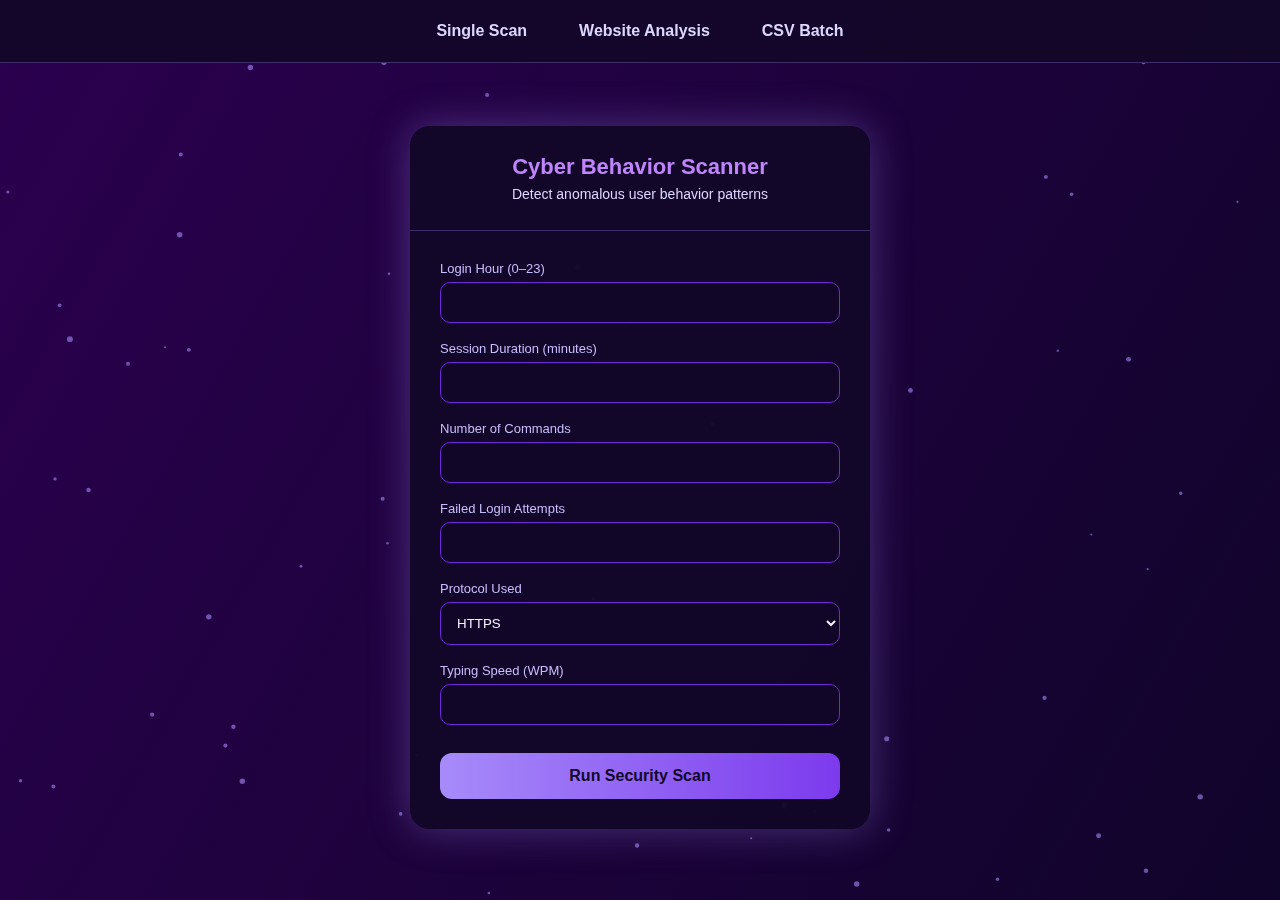
<file: frontend/index.html>
<!DOCTYPE html>
<html lang="en">
<head>
<meta charset="UTF-8">
<title>Cyber Behavior Scanner</title>

<link rel="stylesheet" href="css/style.css">
</head>

<body>

<div class="background"></div>
<canvas id="particles"></canvas>

<!-- ===== NAVIGATION ===== -->
<nav class="nav">
  <a href="index.html">Single Scan</a>
  <a href="analysis.html">Website Analysis</a>
  <a href="csv.html">CSV Batch</a>
</nav>

<div class="container">

  <div class="header">
    <h1>Cyber Behavior Scanner</h1>
    <div class="subtitle">Detect anomalous user behavior patterns</div>
  </div>

  <div class="form-section">

    <div class="field">
      <label>Login Hour (0–23)</label>
      <input type="number" id="login_hour" min="0" max="23" required>
    </div>

    <div class="field">
      <label>Session Duration (minutes)</label>
      <input type="number" id="session_duration" min="0" required>
    </div>

    <div class="field">
      <label>Number of Commands</label>
      <input type="number" id="commands" min="0" required>
    </div>

    <div class="field">
      <label>Failed Login Attempts</label>
      <input type="number" id="failed_logins" min="0" required>
    </div>

    <div class="field">
      <label>Protocol Used</label>
      <select id="protocol">
        <option value="HTTPS">HTTPS</option>
        <option value="SSH">SSH</option>
        <option value="FTP">FTP</option>
        <option value="TOR">TOR (Anonymity Network)</option>
      </select>
    </div>

    <div class="field">
      <label>Typing Speed (WPM)</label>
      <input type="number" id="typing_speed" min="0" required>
    </div>

    <button id="scanBtn" onclick="analyzeUser()">Run Security Scan</button>

    <!-- LOADING -->
    <div class="loader" id="loader">
      <div class="spinner"></div>
      <div class="loader-text">Analyzing user behavior...</div>
    </div>

    <!-- RESULT -->
    <div id="result"></div>

    <!-- ERROR -->
    <div id="errorBox" class="error"></div>

  </div>
</div>

<script src="js/particles.js"></script>
<script src="js/predict.js"></script>

</body>
</html>
</file>
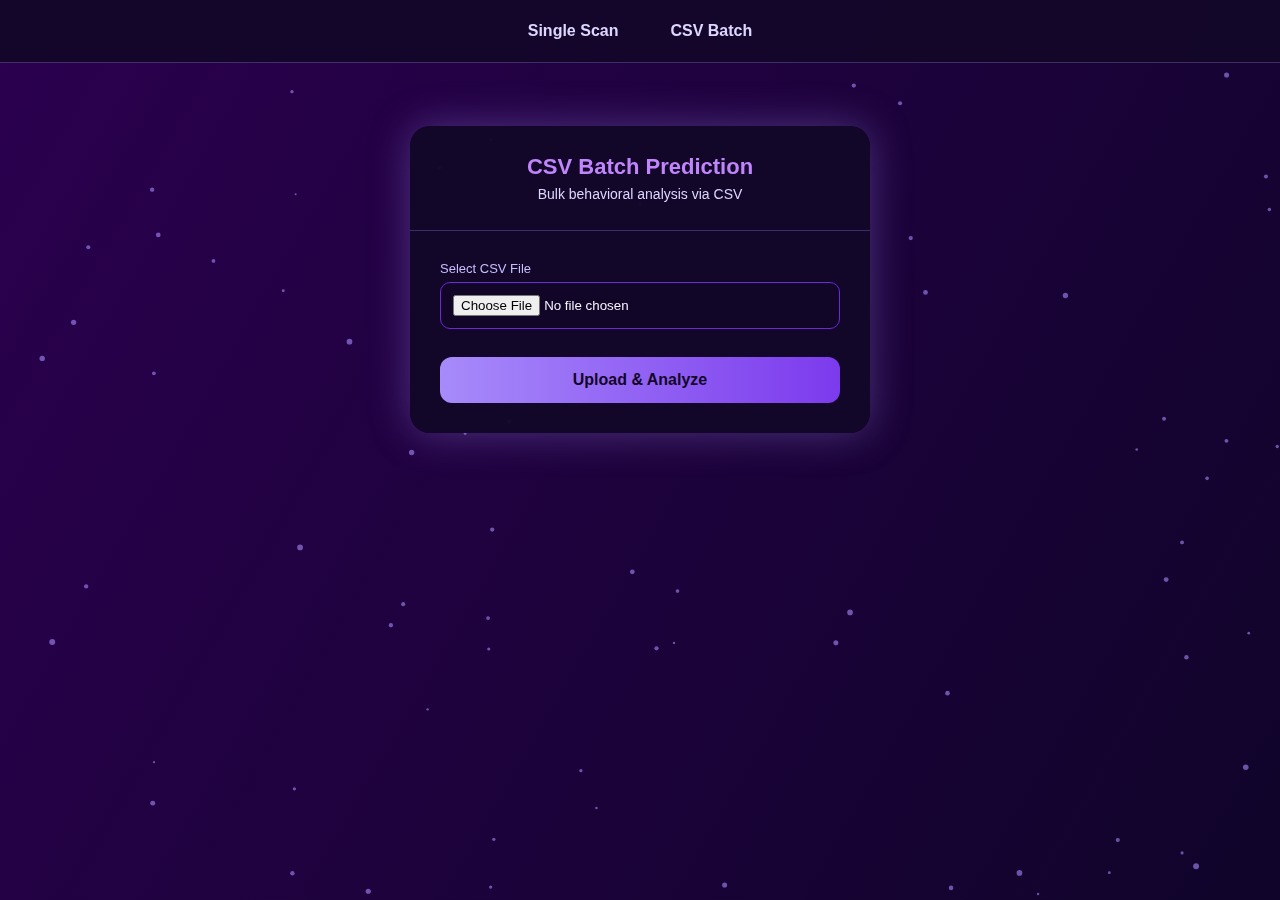
<file: frontend/csv.html>
<!DOCTYPE html>
<html lang="en">
<head>
  <meta charset="UTF-8">
  <title>CSV Batch Prediction</title>

  <link rel="stylesheet" href="css/style.css">
</head>

<body>

<div class="background"></div>
<canvas id="particles"></canvas>

<!-- ===== NAVIGATION ===== -->
<nav class="nav">
  <a href="index.html">Single Scan</a>
  <a href="csv.html">CSV Batch</a>
</nav>

<div class="container">

  <div class="header">
    <h1>CSV Batch Prediction</h1>
    <div class="subtitle">Bulk behavioral analysis via CSV</div>
  </div>

  <div class="form-section">

    <div class="field">
      <label>Select CSV File</label>
      <input type="file" id="csvFile" accept=".csv">
    </div>

    <button onclick="uploadCSV()">Upload & Analyze</button>

    <!-- RESULT -->
    <div id="result"></div>

    <!-- ERROR -->
    <div id="errorBox" class="error"></div>

  </div>
</div>

<script src="js/particles.js"></script>
<script src="js/csv.js"></script>

</body>
</html>
</file>
<file: frontend/css/style.css>
/* ===============================
  GLOBAL RESET & BASE STYLES
================================ */

* {
  box-sizing: border-box;
  margin: 0;
  padding: 0;
}

/* Remove number input arrows */
input[type=number]::-webkit-inner-spin-button,
input[type=number]::-webkit-outer-spin-button {
  -webkit-appearance: none;
}
input[type=number] {
  -moz-appearance: textfield;
  appearance: none;
}

html {
  scroll-behavior: smooth;
}

body {
  font-family: "Segoe UI", Arial, sans-serif;
  background: #020617;
  color: #f5f3ff;
  overflow-x: hidden;
}

/* ===============================
  BACKGROUND & ANIMATION
================================ */

.background {
  position: fixed;
  inset: 0;
  background: linear-gradient(120deg, #2b004f, #020617, #2b004f);
  background-size: 300% 300%;
  animation: gradientMove 12s ease infinite;
  z-index: -2;
}

@keyframes gradientMove {
  0% { background-position: 0% 50%; }
  50% { background-position: 100% 50%; }
  100% { background-position: 0% 50%; }
}

canvas {
  position: fixed;
  inset: 0;
  z-index: -1;
}

/* ===============================
  NAVIGATION BAR
================================ */

.nav {
  position: sticky;
  top: 0;
  z-index: 10;
  display: flex;
  justify-content: center;
  gap: 20px;
  padding: 14px;
  background: rgba(18, 6, 40, 0.92);
  backdrop-filter: blur(10px);
  border-bottom: 1px solid rgba(167, 139, 250, 0.3);
}

.nav a {
  color: #ddd6fe;
  text-decoration: none;
  font-weight: 600;
  padding: 8px 16px;
  border-radius: 10px;
  transition: background 0.25s, color 0.25s;
}

.nav a:hover {
  background: rgba(167, 139, 250, 0.25);
  color: #fff;
}

/* ===============================
  MAIN CONTAINER
================================ */

.container {
  width: 460px;
  margin: 7vh auto 60px;
  background: rgba(18, 6, 40, 0.95);
  border-radius: 20px;
  box-shadow: 0 0 40px rgba(167, 139, 250, 0.35);
  overflow: hidden;
  animation: fadeIn 0.9s ease;
}

/* ===============================
  HEADER
================================ */

.header {
  padding: 28px;
  text-align: center;
  border-bottom: 1px solid rgba(167, 139, 250, 0.3);
}

.header h1 {
  color: #c084fc;
  font-size: 22px;
}

.subtitle {
  font-size: 14px;
  color: #ddd6fe;
  margin-top: 6px;
}

/* ===============================
  FORM SECTION
================================ */

.form-section {
  padding: 30px;
}

.field {
  margin-bottom: 18px;
}

label {
  display: block;
  font-size: 13px;
  color: #c7bdfc;
  margin-bottom: 6px;
}

input, select {
  width: 100%;
  padding: 12px;
  background: #120628;
  border: 1px solid #6d28d9;
  border-radius: 10px;
  color: #f5f3ff;
  transition: border-color 0.25s, box-shadow 0.25s;
}

input:focus, select:focus {
  outline: none;
  border-color: #a78bfa;
  box-shadow: 0 0 12px rgba(167, 139, 250, 0.9);
}

/* ===============================
  BUTTONS
================================ */

button {
  width: 100%;
  margin-top: 10px;
  padding: 14px;
  background: linear-gradient(90deg, #a78bfa, #7c3aed);
  color: #120628;
  font-size: 16px;
  font-weight: bold;
  border: none;
  border-radius: 12px;
  cursor: pointer;
  transition: transform 0.2s, box-shadow 0.2s;
}

button:hover:not(:disabled) {
  transform: translateY(-2px);
  box-shadow: 0 0 25px rgba(167, 139, 250, 0.9);
}

button:disabled {
  opacity: 0.6;
  cursor: not-allowed;
}

/* ===============================
  LOADER
================================ */

.loader {
  margin-top: 20px;
  display: none;
  text-align: center;
}

.spinner {
  width: 45px;
  height: 45px;
  border: 4px solid rgba(167, 139, 250, 0.3);
  border-top: 4px solid #a78bfa;
  border-radius: 50%;
  margin: 0 auto 12px;
  animation: spin 1s linear infinite;
}

@keyframes spin {
  to { transform: rotate(360deg); }
}

/* ===============================
  RESULT BOX
================================ */

#result {
  margin-top: 20px;
  padding: 16px;
  border-radius: 12px;
  text-align: center;
  font-weight: bold;
  display: none;
}

/* ===============================
  ERROR MESSAGE
================================ */

.error {
  margin-top: 16px;
  padding: 14px;
  border-radius: 12px;
  background: linear-gradient(90deg, #ef4444, #991b1b);
  color: white;
  font-weight: bold;
  text-align: center;
  display: none;
}

/* ===============================
  ANIMATIONS
================================ */

@keyframes fadeIn {
  from {
    opacity: 0;
    transform: translateY(22px);
  }
  to {
    opacity: 1;
    transform: translateY(0);
  }
}

/* ===============================
  RESPONSIVE DESIGN
================================ */

@media (max-width: 600px) {
  .container {
    width: 90%;
    margin: 5vh auto 40px;
  }

  .nav {
    gap: 10px;
    padding: 10px;
  }

  .nav a {
    padding: 6px 12px;
    font-size: 14px;
  }

  .header h1 {
    font-size: 18px;
  }

  .form-section {
    padding: 20px;
  }

  button {
    padding: 12px;
    font-size: 14px;
  }
}
</file>
